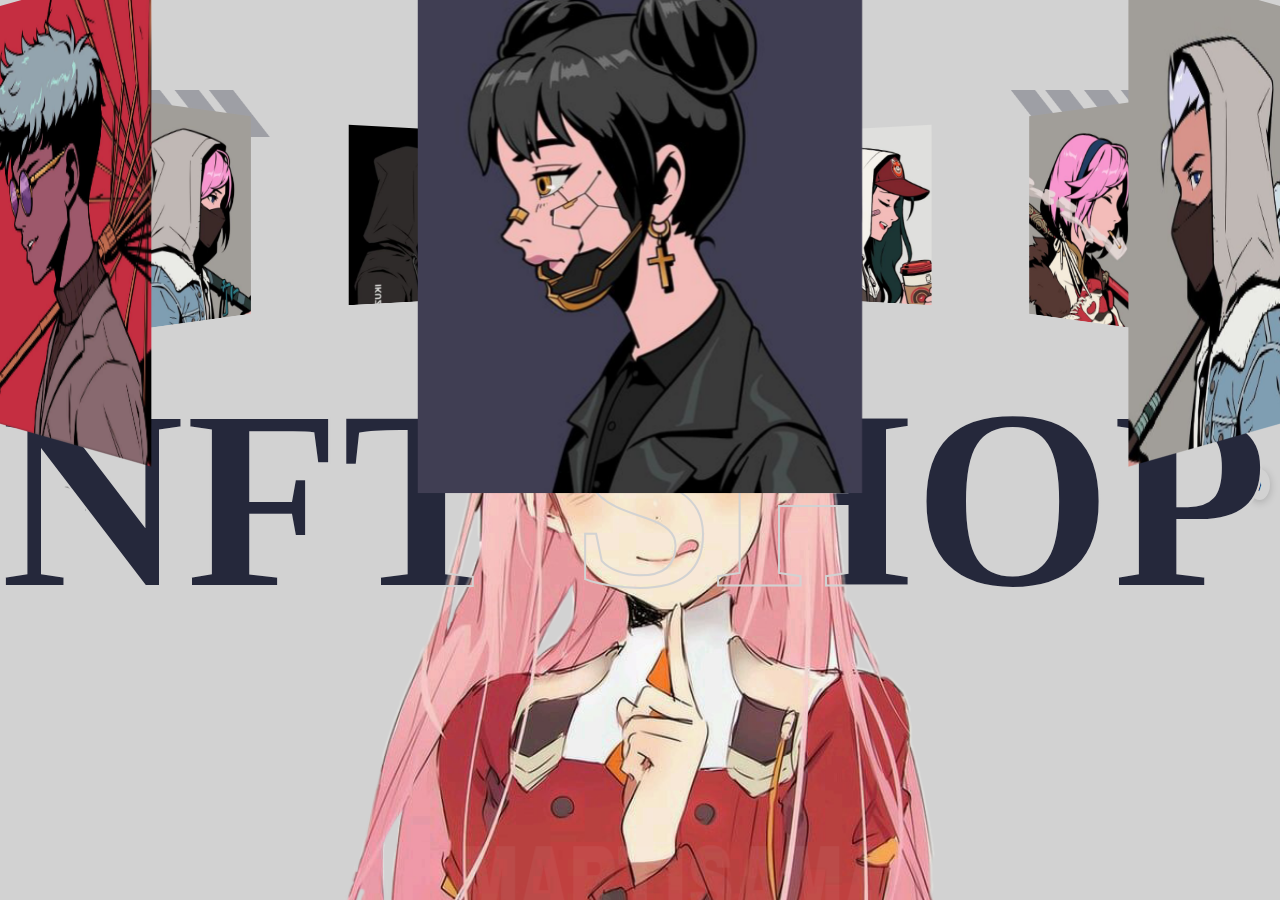
<file: index.html>
<!DOCTYPE html>
<html lang="en">
<head>
    <meta charset="UTF-8">
    <meta name="viewport" content="width=device-width, initial-scale=1.0">
    <title>NFT Shop</title>
    <link rel="stylesheet" href="index.html">
    <link rel="stylesheet" href="style.css">
</head>
<style>
    body, html {
margin: 0;
padding: 0;
overflow-x: hidden;
}
.page {
position: absolute;
width: 100vw;
height: 100vh;
transition: transform 0.5s ease;
}
.page.page-1 {
background-color: #D2D2D2;
left: 0;
}
.page.page-2 {
background-color: #D2D2D2;
left: 100vw;
}
.page.page-1::before {
position: absolute;
width: min(1400px, 90vw);
top: 10%;
left: 50%;
height: 90%;
transform: translateX(-50%);
content: '';
background-image: url(images/bg.png);
background-size: 100%;
background-repeat: no-repeat;
background-position: top center;
pointer-events: none;
}

.cta-btn {
position: absolute;
right: 10px; 
bottom: 400px; 
background: none;
border: none;
cursor: pointer;
padding: 8px;
display: flex;
align-items: center;
justify-content: center;
border-radius: 50%;

box-shadow: 0 2px 8px rgba(0, 0, 0, 0.2);
transition: background-color 0.3s ease;
}


</style>
<body>
    <div class="page page-1">
        <div class="banner">
            <div class="slider" style="--quantity: 10">
                <div class="item" style="--position: 1"><img src="images/pot1.jpg" alt="NFT 1"></div>
                <div class="item" style="--position: 2"><img src="images/pot2.jpg" alt="NFT 2"></div>
                <div class="item" style="--position: 3"><img src="images/pot3.jpg" alt="NFT 3"></div>
                <div class="item" style="--position: 4"><img src="images/pot4.jpg" alt="NFT 4"></div>
                <div class="item" style="--position: 5"><img src="images/pot5.jpg" alt="NFT 5"></div>
                <div class="item" style="--position: 6"><img src="images/pot6.jpg" alt="NFT 6"></div>
                <div class="item" style="--position: 7"><img src="images/pot7.jpg" alt="NFT 7"></div>
                <div class="item" style="--position: 8"><img src="images/pot8.jpg" alt="NFT 8"></div>
                <div class="item" style="--position: 9"><img src="images/pot9.jpg" alt="NFT 9"></div>
                <div class="item" style="--position: 10"><img src="images/az  (10).jpg" alt="NFT 10"></div>
            </div>
            <div class="content">
                <h1 data-content="NFT SHOP">NFT SHOP</h1>
                <div class="model"></div>
            </div>
        </div>
        <button id="loadPage2Btn" class="cta-btn">
            ⟩
            </svg>
        </button>

    </div>
    
    <div class="page page-2"></div>

    <script src = "skript/index.js"></script>
</body>
</html>
</file>
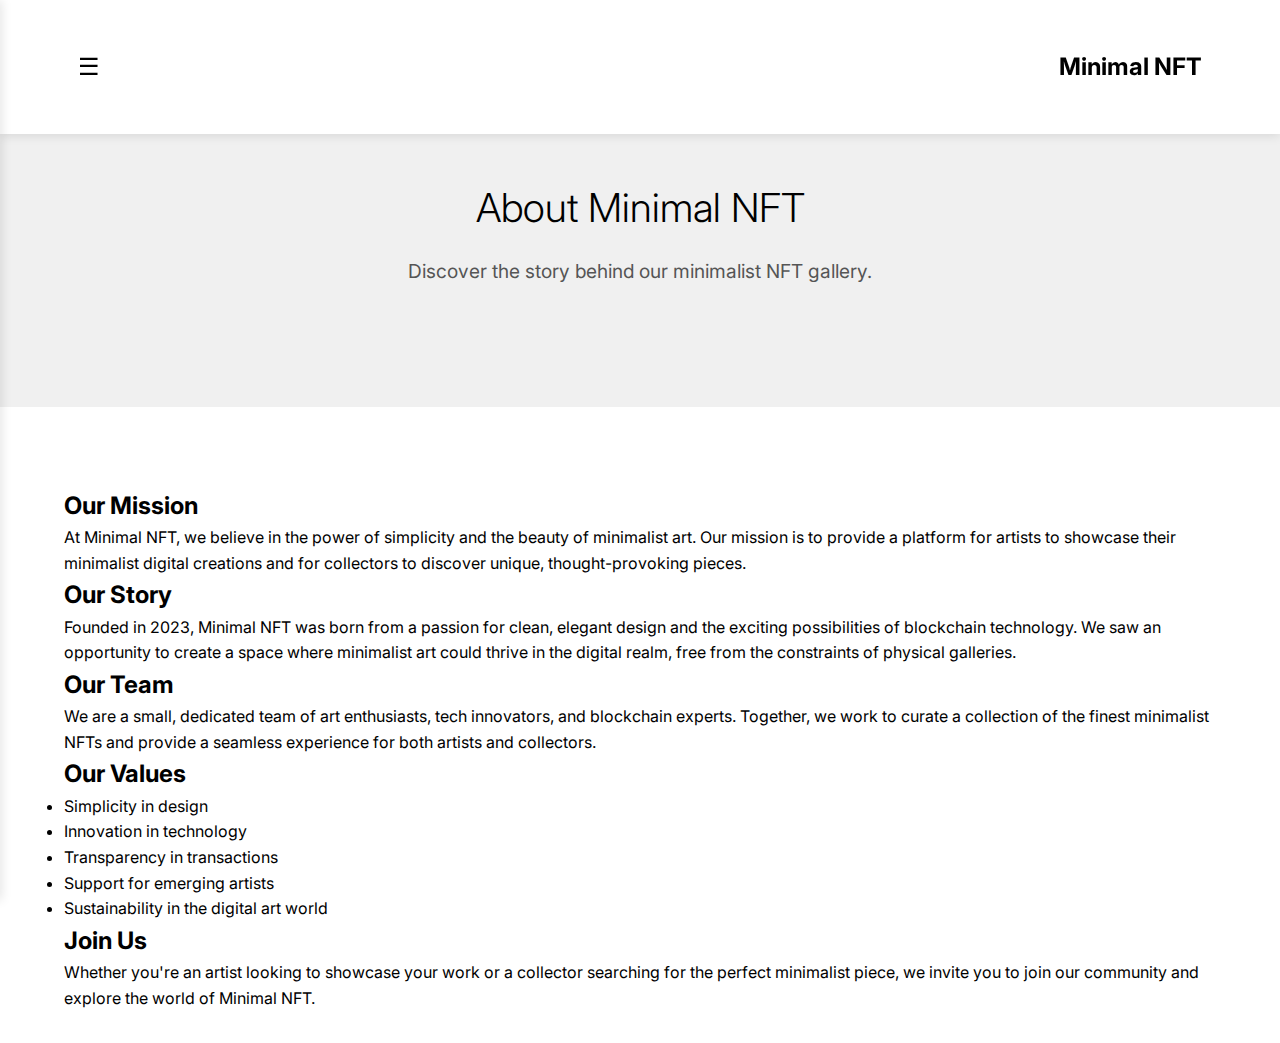
<file: about.html>
<!DOCTYPE html>
<html lang="en">
<head>
    <meta charset="UTF-8">
    <meta name="viewport" content="width=device-width, initial-scale=1.0">
    <title>About Us - Minimal NFT Gallery</title>
    <link rel="stylesheet" href="styles.css">
</head>
<body>
    <header>
        <nav class="container">
            <button class="menu-btn" aria-label="Open menu">☰</button>
            <div class="logo">Minimal NFT</div>
        </nav>
    </header>

    <main>
        <section class="hero">
            <div class="container">
                <h1>About Minimal NFT</h1>
                <p>Discover the story behind our minimalist NFT gallery.</p>
            </div>
        </section>

        <section class="container">
            <h2>Our Mission</h2>
            <p>At Minimal NFT, we believe in the power of simplicity and the beauty of minimalist art. Our mission is to provide a platform for artists to showcase their minimalist digital creations and for collectors to discover unique, thought-provoking pieces.</p>

            <h2>Our Story</h2>
            <p>Founded in 2023, Minimal NFT was born from a passion for clean, elegant design and the exciting possibilities of blockchain technology. We saw an opportunity to create a space where minimalist art could thrive in the digital realm, free from the constraints of physical galleries.</p>

            <h2>Our Team</h2>
            <p>We are a small, dedicated team of art enthusiasts, tech innovators, and blockchain experts. Together, we work to curate a collection of the finest minimalist NFTs and provide a seamless experience for both artists and collectors.</p>

            <h2>Our Values</h2>
            <ul>
                <li>Simplicity in design</li>
                <li>Innovation in technology</li>
                <li>Transparency in transactions</li>
                <li>Support for emerging artists</li>
                <li>Sustainability in the digital art world</li>
            </ul>

            <h2>Join Us</h2>
            <p>Whether you're an artist looking to showcase your work or a collector searching for the perfect minimalist piece, we invite you to join our community and explore the world of Minimal NFT.</p>
        </section>
    </main>

    <div class="popup-menu">
        <button class="close-menu" aria-label="Close menu">✕</button>
        <nav class="menu-items">
            <ul>
                <li><a href="index.html">Logo</a></li>
                <li><a href="home.html">Explore NFTs</a></li>
                <li><a href="create.html">Create NFT</a></li>
                <li><a href="about.html">About Us</a></li>
                <li><a href="login.html">Login</a></li>
            </ul>
        </nav>
    </div>

    <script src="script.js"></script>
</body>
</html>
</file>
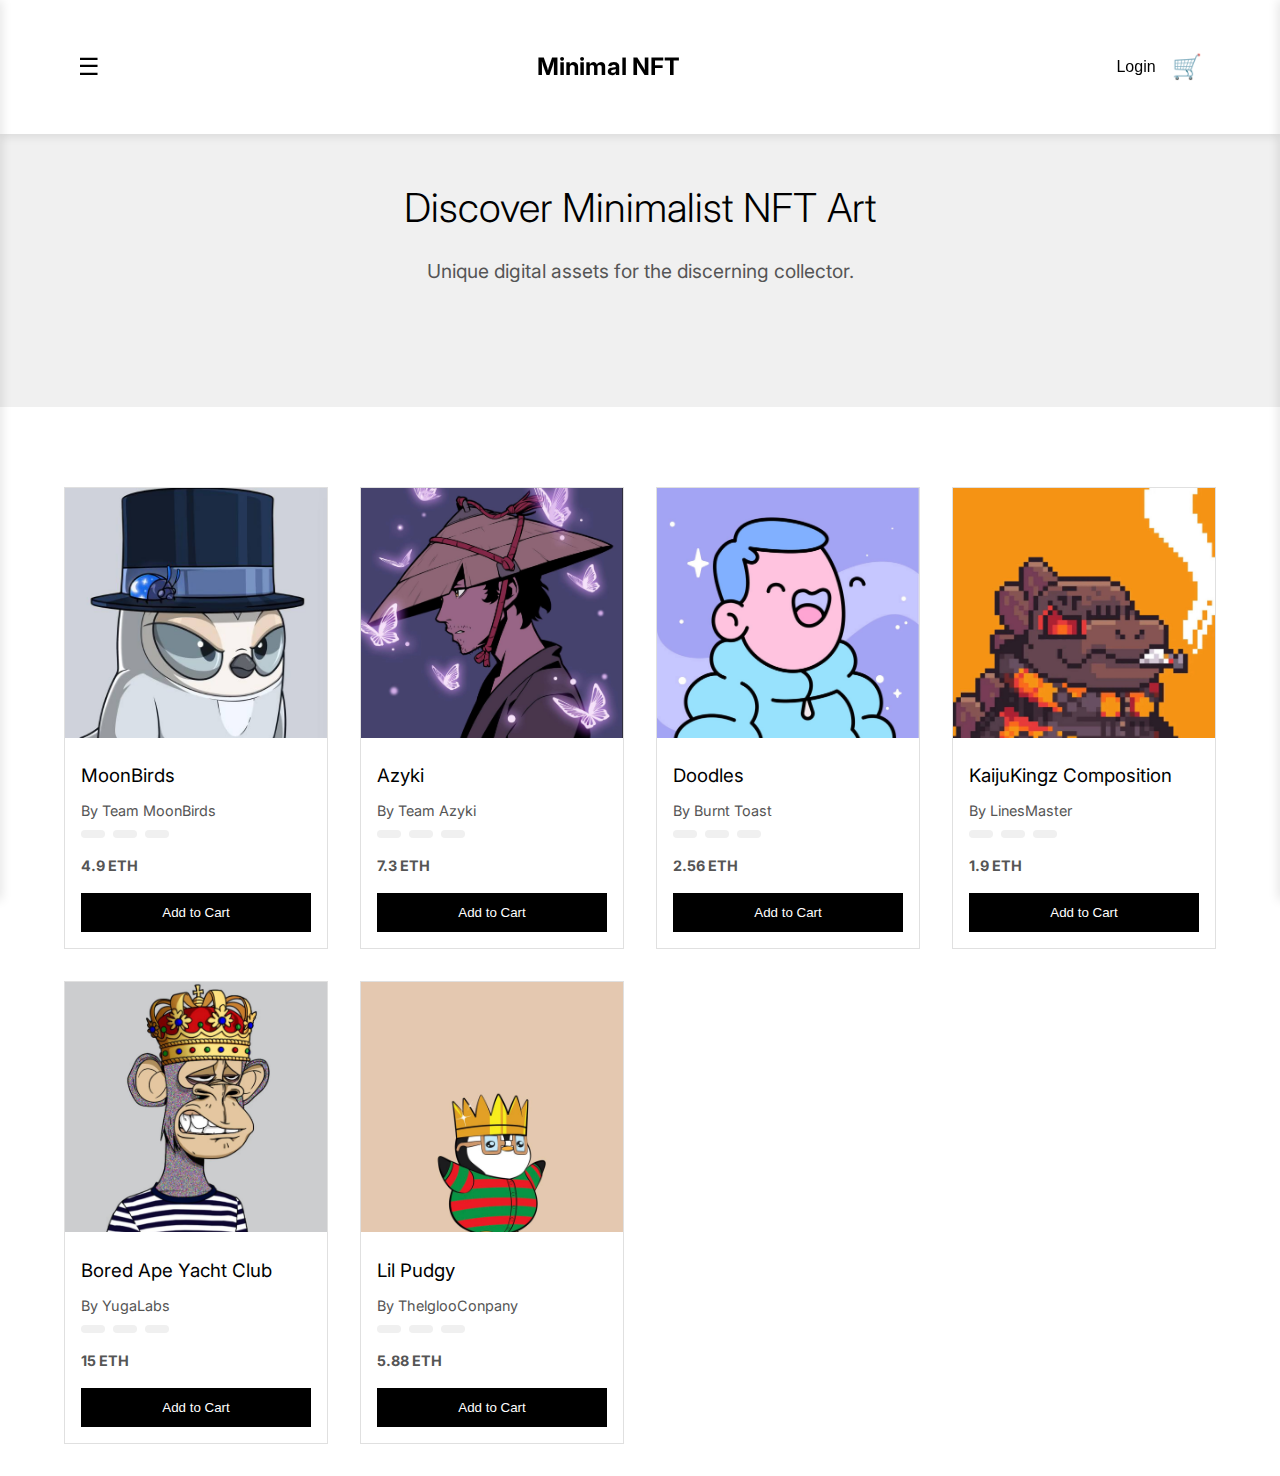
<file: home.html>
<!DOCTYPE html>
<html lang="en">
<head>
    <meta charset="UTF-8">
    <meta name="viewport" content="width=device-width, initial-scale=1.0">
    <title>Minimal NFT Gallery</title>
    <link rel="stylesheet" href="styles.css">
</head>
<body>
    <header>
        <nav class="container">
            <button class="menu-btn" aria-label="Open menu">☰</button>
            <div class="logo">Minimal NFT</div>
            <div class="nav-buttons">
                <button id="loginBtn" class="nav-btn" >Login</button>
                <button id="logoutBtn" class="nav-btn" style="display: none;">Logout</button>
                <button class="cart-btn" aria-label="View cart">🛒</button>
            </div>
        </nav>
    </header>

    <main>
        <section class="hero">
            <div class="container">
                <h1>Discover Minimalist NFT Art</h1>
                <p>Unique digital assets for the discerning collector.</p>
            </div>
        </section>
        
        <section id="nft-collection" class="container">
            <div class="nft-grid">
                <!-- Existing NFTs -->
                <div class="nft-card">
                    <img src="images/mb (2).jpg" alt="MoonBirds">
                    <div class="nft-info">
                        <h3>MoonBirds</h3>
                        <p>By Team MoonBirds</p>
                        <div class="chip-container">
                            <span class="chip"></span>
                            <span class="chip"></span>
                            <span class="chip"></span>
                        </div>
                        <p class="nft-price">4.9 ETH</p>
                        <button class="buy-btn" data-id="1" data-name="MoonBirds" data-price="4.9">Add to Cart</button>
                    </div>
                </div>
                <div class="nft-card">
                    <img src="images/az  (8).jpg" alt="Azyki">
                    <div class="nft-info">
                        <h3>Azyki</h3>
                        <p>By Team Azyki</p>
                        <div class="chip-container">
                            <span class="chip"></span>
                            <span class="chip"></span>
                            <span class="chip"></span>
                        </div>
                        <p class="nft-price">7.3 ETH</p>
                        <button class="buy-btn" data-id="2" data-name="Geometric Simplicity" data-price="7.3">Add to Cart</button>
                    </div>
                </div>
                <div class="nft-card">
                    <img src="images/D (1).jpg" alt="Doodles NFT">
                    <div class="nft-info">
                        <h3>Doodles</h3>
                        <p>By Burnt Toast</p>
                        <div class="chip-container">
                            <span class="chip"></span>
                            <span class="chip"></span>
                            <span class="chip"></span>
                        </div>
                        <p class="nft-price">2.56 ETH</p>
                        <button class="buy-btn" data-id="3" data-name="Doodles" data-price="2.56">Add to Cart</button>
                    </div>
                </div>
                <div class="nft-card">
                    <img src="images/6.jpg" alt="KaijuKing Composition NFT">
                    <div class="nft-info">
                        <h3>KaijuKingz Composition</h3>
                        <p>By LinesMaster</p>
                        <div class="chip-container">
                            <span class="chip"></span>
                            <span class="chip"></span>
                            <span class="chip"></span>
                        </div>
                        <p class="nft-price">1.9 ETH</p>
                        <button class="buy-btn" data-id="4" data-name="KaijuKing Composition" data-price="1.9">Add to Cart</button>
                    </div>
                </div>
                <div class="nft-card">
                    <img src="images/BAYC (2).jpg" alt="Bored Ape Yacht Club">
                    <div class="nft-info">
                        <h3>Bored Ape Yacht Club</h3>
                        <p>By YugaLabs</p>
                        <div class="chip-container">
                            <span class="chip"></span>
                            <span class="chip"></span>
                            <span class="chip"></span>
                        </div>
                        <p class="nft-price">15 ETH</p>
                        <button class="buy-btn" data-id="5" data-name="Bored Ape Yacht Club" data-price="15">Add to Cart</button>
                    </div>
                </div>
                <div class="nft-card">
                    <img src="images/LP (2).jpg" alt="Lil Pudgy">
                    <div class="nft-info">
                        <h3>Lil Pudgy</h3>
                        <p>By ThelglooConpany</p>
                        <div class="chip-container">
                            <span class="chip"></span>
                            <span class="chip"></span>
                            <span class="chip"></span>
                        </div>
                        <p class="nft-price">5.88 ETH</p>
                        <button  class="buy-btn" data-id="6" data-name="Lil Pudgy" data-price="5.88">Add to Cart</button>
                    </div>
                </div>
            </div>
        </section>
    </main>

    <div class="popup-menu">
        <button class="close-menu" aria-label="Close menu">✕</button>
        <nav class="menu-items">
            <ul>
                <li><a href="index.html">Logo</a></li>
                <li><a href="#nft-collection">Explore NFTs</a></li>
                <li><a href="create.html">Create NFT</a></li>
                <li><a href="about.html">About Us</a></li>
                <li><a href="login.html">Login</a></li>
             </ul>
        </nav> 

    </div>
    <div class="cart">
        <button class="close-cart" aria-label="Close cart">✕</button>
        <h2>Your Cart</h2>
        <div class="cart-items"></div>
        <div class="cart-total">Total: 0 ETH</div>
        <button class="checkout-btn">Checkout</button>
    </div>
    <script src="script.js"></script>
    <script src="skript/home.js"></script>
    <script>
        function createNFTCard(nft) {
            const card = document.createElement('div');
            card.classList.add('nft-card');
            card.innerHTML = `
                <img src="${nft.image}" alt="${nft.name} NFT">
                <div class="nft-info">
                    <h3>${nft.name}</h3>
                    <p>By ${nft.artist}</p>
                    <div class="chip-container">
                        ${nft.chips.map(chip => `<span class="chip">${chip}</span>`).join('')}
                    </div>
                    <p class="nft-price">${nft.price} ETH</p>
                    <button class="buy-btn" data-id="${nft.id}" data-name="${nft.name}" data-price="${nft.price}">Add to Cart</button>
                </div>
            `;
            return card;
        }
    
        function displayNFTs() {
            const nftGrid = document.querySelector('.nft-grid');
            const existingNFTs = nftGrid.innerHTML; // Save existing NFTs
            nftGrid.innerHTML = ''; // Clear existing NFTs
            const nfts = JSON.parse(localStorage.getItem('nfts')) || [];
            nfts.forEach(nft => {
                const card = createNFTCard(nft);
                nftGrid.appendChild(card);
            });
            nftGrid.innerHTML += existingNFTs; // Append existing NFTs
    
            // Add event listeners to buy buttons
            document.querySelectorAll('.buy-btn').forEach(button => {
                button.addEventListener('click', () => {
                    const id = button.getAttribute('data-id');
                    const name = button.getAttribute('data-name');
                    const price = parseFloat(button.getAttribute('data-price'));
    
                    addToCart(id, name, price);
                    updateCartDisplay();
                });
            });
        }
    
        // Call displayNFTs when the page loads
        window.addEventListener('load', displayNFTs);
    </script>
</body>
</html>
</file>
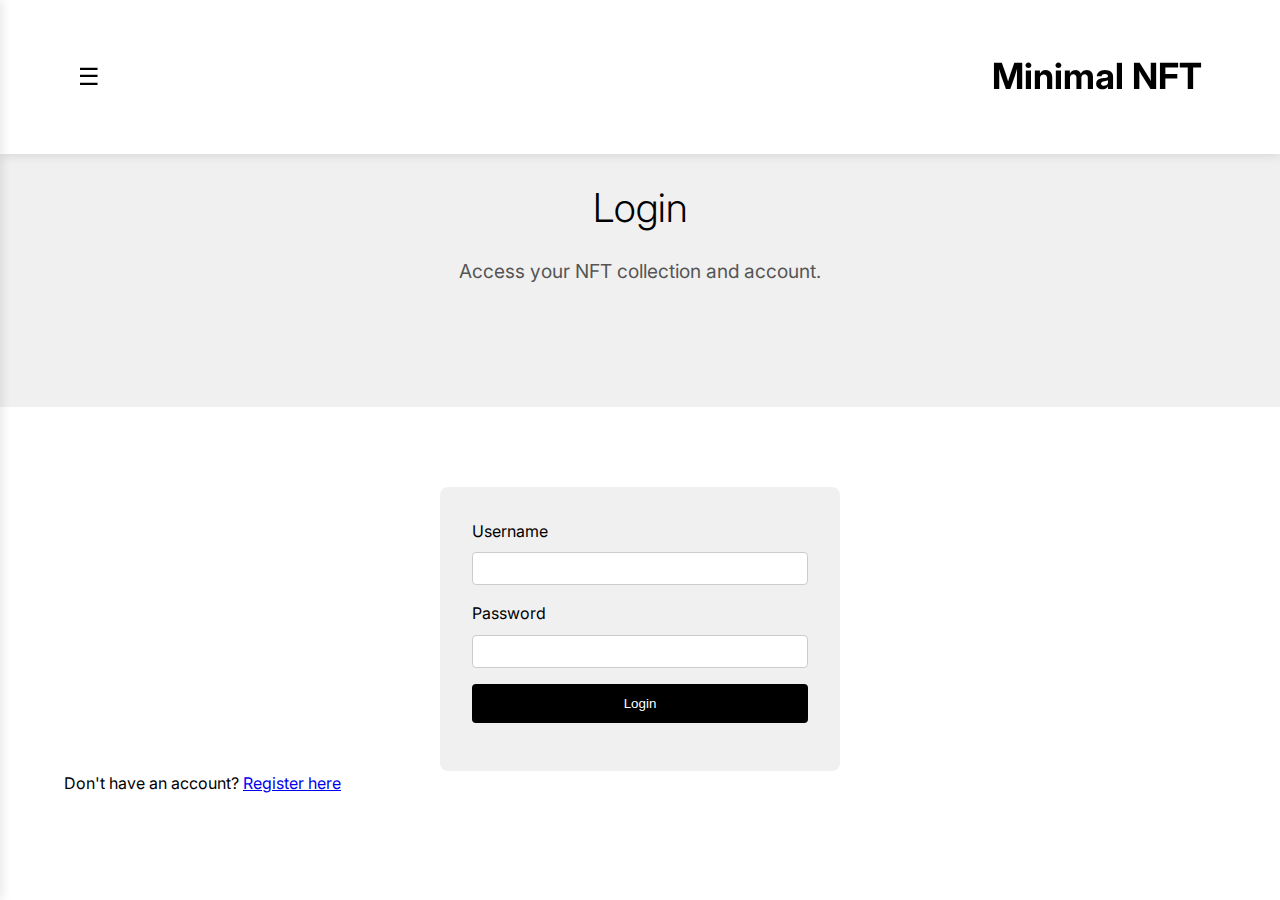
<file: login.html>
<!DOCTYPE html>
<html lang="en">
<head>
    <meta charset="UTF-8">
    <meta name="viewport" content="width=device-width, initial-scale=1.0">
    <title>Login - Minimal NFT Gallery</title>
    <link rel="stylesheet" href="styles.css">
</head>
<body>
    <header>
        <nav class="container">
            <button class="menu-btn" aria-label="Open menu">☰</button>
            <div class="logo">
                <h2>Minimal NFT</h2>
            </div>
        </nav>
    </header>

    <main>
        <section class="hero">
            <div class="container">
                <h1>Login</h1>
                <p>Access your NFT collection and account.</p>
            </div>
        </section>

        <section class="container">
            <form class="auth-form" method="POST" action="login.php">
                <div class="form-group">
                    <label for="username">Username</label>
                    <input type="text" id="username" name="username" required>
                </div>
                <div class="form-group">
                    <label for="password">Password</label>
                    <input type="password" id="password" name="password" required>
                </div>
                <div class="form-group">
                    <button type="submit">Login</button>
                </div>
            </form>
            <p>Don't have an account? <a href="register.html">Register here</a></p>
        </section>
    </main>

    <div class="popup-menu">
        <button class="close-menu" aria-label="Close menu">✕</button>
        <nav class="menu-items">
            <ul>
                <li><a href="index.html">Logo</a></li>
                <li><a href="home.html">Explore NFTs</a></li>
                <li><a href="login.html">Login</a></li>
            </ul>
        </nav>
    </div>

    <script src="script.js"></script>
</body>
</html>
</file>
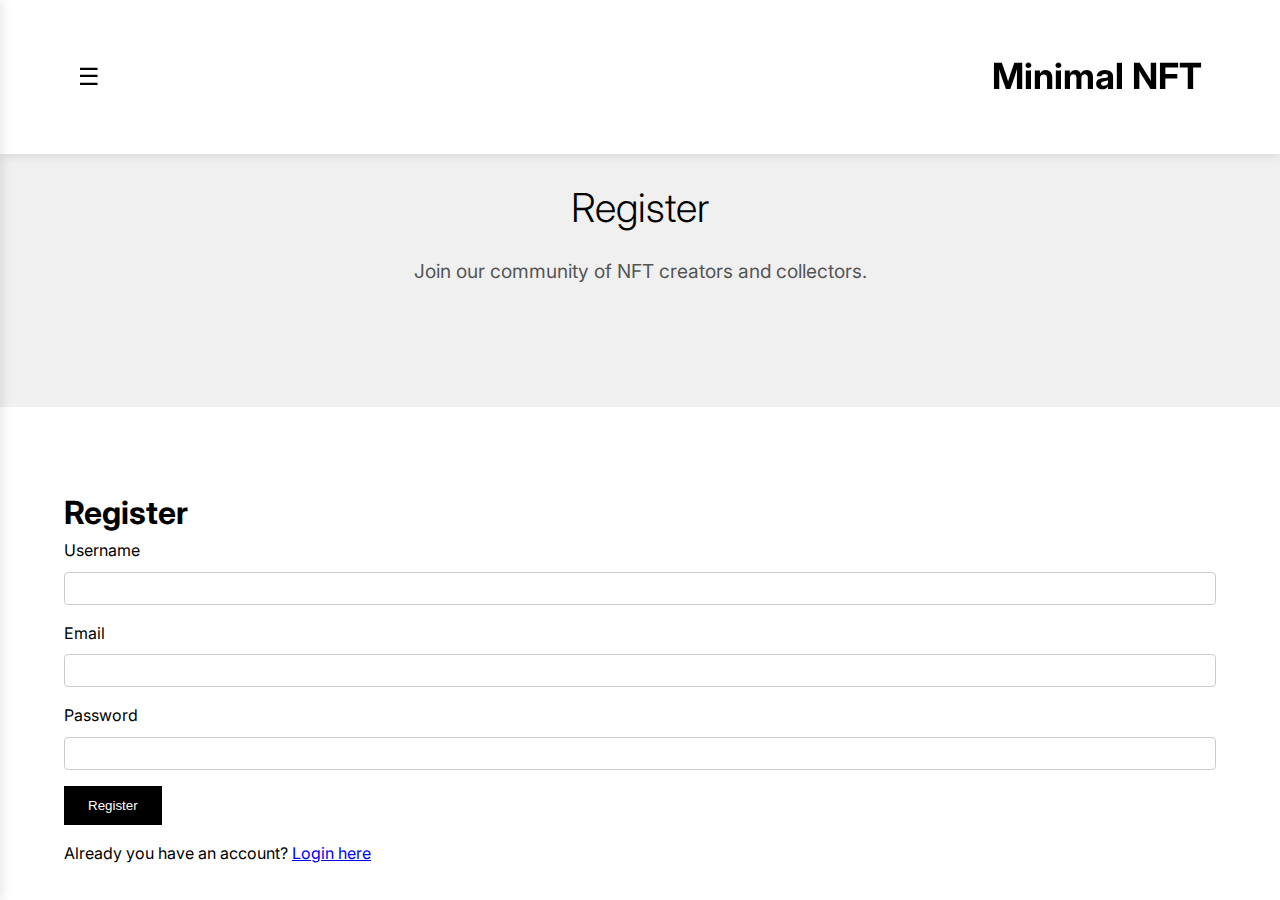
<file: register.html>
<!DOCTYPE html>
<html lang="en">
<head>
    <meta charset="UTF-8">
    <meta name="viewport" content="width=device-width, initial-scale=1.0">
    <title>Register - Minimal NFT Gallery</title>
    <link rel="stylesheet" href="styles.css">
</head>
<body>
    <header>
        <nav class="container">
            <button class="menu-btn" aria-label="Open menu">☰</button>
            <div class="logo">
                <h2>Minimal NFT</h2>
            </div>
        </nav>
    </header>

    <main>
        <section class="hero">
            <div class="container">
                <h1>Register</h1>
                <p>Join our community of NFT creators and collectors.</p>
            </div>
        </section>

        <section class="container">
            <h1>Register</h1>
            <form action="register.php" method="POST">
                <div class="form-group">
                    <label for="username">Username</label>
                    <input type="text" id="username" name="username" required>
                </div>
                <div class="form-group">
                    <label for="email">Email</label>
                    <input type="email" id="email" name="email" required>
                </div>
                <div class="form-group">
                    <label for="password">Password</label>
                    <input type="password" id="password" name="password" required>
                </div>
                <div class="form-group">
                    <button type="submit">Register</button>
                </div>
            </form>
            <p>Already you have an account? <a href="login.html">Login here</a></p>
        </section>
    </main>

    <div class="popup-menu">
        <button class="close-menu" aria-label="Close menu">✕</button>
        <nav class="menu-items">
            <ul>
                <li><a href="index.html">Logo</a></li>
                <li><a href="home.html">Explore NFTs</a></li>
                <li><a href="login.html">Login</a></li>
            </ul>
        </nav>
    </div>

    <script src="script.js" src="skript/register.js"></script>
</body>
</html>
</file>
<file: style.css>
@import url('https://fonts.cdnfonts.com/css/ica-rubrik-black');
@import url('https://fonts.cdnfonts.com/css/poppins');

.banner{
    width: 100%;
    height: 100vh;
    text-align: center;
    overflow: hidden;
    position: relative;
}
.banner .slider{
    position: absolute;
    width: 200px;
    height: 250px;
    top: 10%;
    left: calc(50% - 100px);
    transform-style: preserve-3d;
    transform: perspective(1000px);
    animation: autoRun 20s linear infinite;
    z-index: 2;
}
@keyframes autoRun{
    from{
        transform: perspective(1000px) rotateX(-16deg) rotateY(0deg);
    }to{
        transform: perspective(1000px) rotateX(-16deg) rotateY(360deg);
    }
}

.banner .slider .item{
    position: absolute;
    inset: 0 0 0 0;
    transform: 
        rotateY(calc( (var(--position) - 1) * (360 / var(--quantity)) * 1deg))
        translateZ(550px);
}
.banner .slider .item img{
    width: 100%;
    height: 100%;
    object-fit: cover;
}
.banner .content{
    position: absolute;
    bottom: 0;
    left: 50%;
    transform: translateX(-50%);
    width: min(1400px, 100vw);
    height: max-content;
    padding-bottom: 100px;
    display: flex;
    flex-wrap: wrap;
    justify-content: space-between;
    align-items: center;
    z-index: 1;
}
.banner .content h1{
    font-family: 'ICA Rubrik';
    font-size: 16em;
    line-height: 1em;
    color: #25283B;
    position: relative;
}
.banner .content h1::after{
    position: absolute;
    inset: 0 0 0 0;
    content: attr(data-content);
    z-index: 2;
    -webkit-text-stroke: 2px #d2d2d2;
    color: transparent;
}
.banner .content .author{
    font-family: Poppins;
    text-align: right;
    max-width: 200px;
}
.banner .content h2{
    font-size: 3em;
}
.banner .content .model{
    background-image: url(images/model.png);
    width: 100%;
    height: 75vh;
    position: absolute;
    bottom: 0;
    left: 0;
    background-size: auto 130%;
    background-repeat: no-repeat;
    background-position: top center;
    z-index: 1;
}
@media screen and (max-width: 1023px) {
    .banner .slider{
        width: 160px;
        height: 200px;
        left: calc(50% - 80px);
    }
    .banner .slider .item{
        transform: 
            rotateY(calc( (var(--position) - 1) * (360 / var(--quantity)) * 1deg))
            translateZ(300px);
    }
    .banner .content h1{
        text-align: center;
        width: 100%;
        text-shadow: 0 10px 20px #000;
        font-size: 7em;
    }
    .banner .content .author{
        color: #fff;
        padding: 20px;
        text-shadow: 0 10px 20px #000;
        z-index: 2;
        max-width: unset;
        width: 100%;
        text-align: center;
        padding: 0 30px;
    }
}
@media screen and (max-width: 767px) {
    .banner .slider{
        width: 100px;
        height: 150px;
        left: calc(50% - 50px);
    }
    .banner .slider .item{
        transform: 
            rotateY(calc( (var(--position) - 1) * (360 / var(--quantity)) * 1deg))
            translateZ(180px);
    }
    .banner .content h1{
        font-size: 5em;
    }
}
</file>
<file: styles.css>
@import url('https://fonts.googleapis.com/css2?family=Inter:wght@300;400;700&display=swap');

:root {
    --primary-color: #ffffff;
    --secondary-color: #000000;
    --accent-color: #f0f0f0;
}

* {
    margin: 0;
    padding: 0;
    box-sizing: border-box;
}

body {
    font-family: 'Inter', sans-serif;
    line-height: 1.6;
    color: var(--secondary-color);
    background-color: var(--primary-color);
    min-height: 100vh;
}

.container {
    width: 90%;
    max-width: 1200px;
    margin: auto;
    padding: 2rem 0;
}

/* Header styles */
header {
    background-color: var(--primary-color);
    padding: 1rem;
    position: fixed;
    width: 100%;
    z-index: 100;
    box-shadow: 0 2px 10px rgba(0, 0, 0, 0.1);
}

nav {
    display: flex;
    justify-content: space-between;
    align-items: center;
}

.logo {
    font-size: 1.5rem;
    font-weight: 700;
    text-align: center;
    color: var(--secondary-color);
}
.logo h2{
    text-align: center;
}

.menu-btn, .cart-btn {
    background: none;
    border: none;
    font-size: 1.5rem;
    color: var(--secondary-color);
    cursor: pointer;
    transition: color 0.3s ease;
}

.menu-btn:hover, .cart-btn:hover {
    color: #555;
}

/* Main content styles */
main {
    padding-top: 5rem;
}

.hero {
    text-align: center;
    padding: 4rem 0;
    background-color: var(--accent-color);
    margin-bottom: 3rem;
}

.hero h1 {
    font-size: 2.5rem;
    margin-bottom: 1rem;
    font-weight: 300;
}

.hero p {
    font-size: 1.2rem;
    margin-bottom: 1.5rem;
    color: #555;
}

/* NFT grid styles */
.nft-grid {
    display: grid;
    grid-template-columns: repeat(auto-fill, minmax(250px, 1fr));
    gap: 2rem;
}

.nft-card {
    background-color: var(--primary-color);
    border: 1px solid #e0e0e0;
    transition: all 0.3s ease;
}

.nft-card:hover {
    transform: translateY(-5px);
    box-shadow: 0 5px 15px rgba(0, 0, 0, 0.1);
}

.nft-card img {
    width: 100%;
    height: 250px;
    object-fit: cover;
}

.nft-info {
    padding: 1rem;
}

.nft-info h3 {
    margin-bottom: 0.5rem;
    font-weight: 400;
}

.nft-info p {
    margin-bottom: 0.5rem;
    color: #555;
    font-size: 0.9rem;
}

.nft-price {
    font-weight: 700;
    color: var(--secondary-color);
}

.buy-btn {
    display: block;
    width: 100%;
    padding: 0.75rem;
    background-color: var(--secondary-color);
    color: var(--primary-color);
    text-align: center;
    text-decoration: none;
    border: none;
    cursor: pointer;
    transition: all 0.3s ease;
    font-weight: 400;
    margin-top: 1rem;
}

.buy-btn:hover {
    background-color: #333;
}

/* Chip styles */
.chip-container {
    display: flex;
    flex-wrap: wrap;
    gap: 0.5rem;
    margin-bottom: 1rem;
}

.chip {
    background-color: var(--accent-color);
    color: var(--secondary-color);
    padding: 0.25rem 0.75rem;
    border-radius: 20px;
    font-size: 0.8rem;
    font-weight: 400;
}

/* Popup menu styles */
.popup-menu {
    position: fixed;
    top: 0;
    left: -300px;
    width: 300px;
    height: 100%;
    background-color: var(--primary-color);
    box-shadow: 2px 0 10px rgba(0, 0, 0, 0.1);
    transition: left 0.3s ease-in-out;
    z-index: 1000;
}

.popup-menu.active {
    left: 0;
}

.close-menu {
    position: absolute;
    top: 1rem;
    right: 1rem;
    background: none;
    border: none;
    font-size: 1.5rem;
    color: var(--secondary-color);
    cursor: pointer;
}

.menu-items {
    padding: 4rem 2rem;
}

.menu-items ul {
    list-style-type: none;
}

.menu-items ul li {
    margin-bottom: 1.5rem;
}

.menu-items ul li a {
    text-decoration: none;
    color: var(--secondary-color);
    font-size: 1.2rem;
    transition: color 0.3s ease;
}

.menu-items ul li a:hover {
    color: #555;
}

/* Cart styles */
.cart {
    position: fixed;
    top: 0;
    right: -300px;
    width: 300px;
    height: 100%;
    background-color: var(--primary-color);
    box-shadow: -2px 0 10px rgba(0, 0, 0, 0.1);
    transition: right 0.3s ease-in-out;
    z-index: 1000;
    padding: 2rem;
}
.cart h2{
    text-align: center;

}

.cart.active {
    right: 0;
}

.close-cart {
    position: absolute;
    top: 1rem;
    left: 1rem;
    background: none;
    border: none;
    font-size: 1.5rem;
    color: var(--secondary-color);
    cursor: pointer;
}

.cart-items {
    margin-top: 2rem;
}

.cart-item {
    display: flex;
    justify-content: space-between;
    align-items: center;
    margin-bottom: 1rem;
    padding-bottom: 1rem;
    border-bottom: 1px solid #e0e0e0;
}

.cart-total {
    margin-top: 2rem;
    text-align: right;
    font-size: 1.2rem;
    font-weight: 700;
}

.checkout-btn {
    display: block;
    width: 100%;
    padding: 0.75rem;
    background-color: var(--secondary-color);
    color: var(--primary-color);
    text-align: center;
    text-decoration: none;
    border: none;
    cursor: pointer;
    transition: all 0.3s ease;
    font-weight: 400;
    margin-top: 1rem;
}

.checkout-btn:hover {
    background-color: #333;
}

/* Create NFT form styles */
.create-nft-container {
    display: flex;
    gap: 2rem;
    align-items: flex-start;
}

.create-nft-form {
    flex: 1;
    padding: 2rem;
    background-color: var(--accent-color);
    border-radius: 8px;
}

.create-nft-form h2 {
    margin-bottom: 1rem;
}

.form-group {
    margin-bottom: 1rem;
}

.form-group label {
    display: block;
    margin-bottom: 0.5rem;
}

.form-group input,
.form-group textarea {
    width: 100%;
    padding: 0.5rem;
    border: 1px solid #ccc;
    border-radius: 4px;
}

.form-group button {
    background-color: var(--secondary-color);
    color: var(--primary-color);
    padding: 0.75rem 1.5rem;
    border: none;
    cursor: pointer;
    transition: background-color 0.3s ease;
}

.form-group button:hover {
    background-color: #333;
}

.image-preview {
    flex: 1;
    display: flex;
    justify-content: center;
    align-items: center;
    background-color: var(--accent-color);
    border-radius: 8px;
    overflow: hidden;
}

.image-preview img {
    max-width: 100%;
    max-height: 400px;
    object-fit: contain;
}

/* Auth form styles */
.auth-form {
    max-width: 400px;
    margin: 0 auto;
    padding: 2rem;
    background-color: var(--accent-color);
    border-radius: 8px;
}

.auth-form h2 {
    margin-bottom: 1rem;
}

.auth-form .form-group {
    margin-bottom: 1rem;
}

.auth-form label {
    display: block;
    margin-bottom: 0.5rem;
}

.auth-form input {
    width: 100%;
    padding: 0.5rem;
    border: 1px solid #ccc;
    border-radius: 4px;
}

.auth-form button {
    width: 100%;
    padding: 0.75rem;
    background-color: var(--secondary-color);
    color: var(--primary-color);
    border: none;
    border-radius: 4px;
    cursor: pointer;
    transition: background-color 0.3s ease;
}

.auth-form button:hover {
    background-color: #333;
}

/* Nav buttons */
.nav-buttons {
    display: flex;
    align-items: center;
}

.nav-btn {
    background: none;
    border: none;
    color: var(--secondary-color);
    cursor: pointer;
    font-size: 1rem;
    margin-right: 1rem;
    transition: color 0.3s ease;
}

.nav-btn:hover {
    color: #555;
}

/* Responsive styles */
@media (max-width: 768px) {
    .hero h1 {
        font-size: 2rem;
    }

    .hero p {
        font-size: 1rem;
    }

    .nft-grid {
        grid-template-columns: repeat(auto-fit, minmax(200px, 1fr));
    }

    .create-nft-container {
        flex-direction: column;
    }

    .image-preview {
        margin-top: 2rem;
    }
}
</file>
